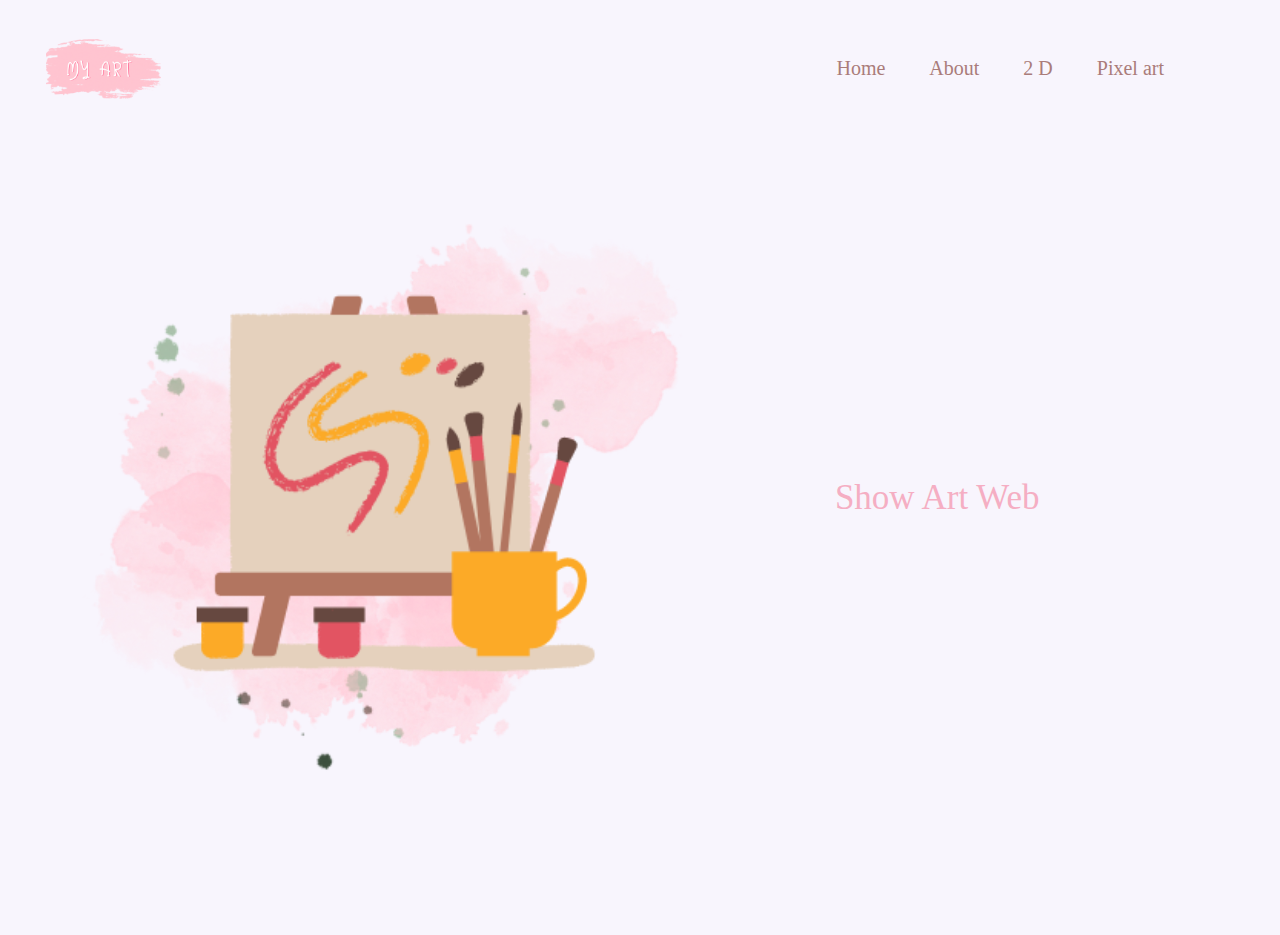
<file: index.html>
<!DOCTYPE html>
<html lang="en">
<head>
    <meta charset="UTF-8">
    <meta http-equiv="X-UA-Compatible" content="IE=edge">
    <meta name="viewport" content="width=device-width, initial-scale=1.0">
    <title>Show Art Website</title>
    <link rel="stylesheet" href="style.css">
    <link rel="stylesheet" href="https://cdnjs.cloudflare.com/ajax/libs/font-awesome/5.13.0/css/all.min.css">
    <link rel="stylesheet" href="https://stackpath.bootstrapcdn.com/font-awesome/4.7.0/css/font-awesome.min.css">
    <link rel="Website icon" type="png" href="logo/logo3.png">
</head>
<body>
        <div class="banner">
            <div class="navbar">
                <img src="logo/logo3.png" alt="" class="logo">
                <ul>
                    <li><a href="#">Home</a></li>
                    <li><a href="About.html">About</a></li>
                    <li><a href="2D.html">2 D</a></li>
                    <li><a href="index1.1.html">Pixel art</a></li>
                </ul>
            </div>
        <img src="logo/logo1.png" alt="" class="img">
        <div class="content">
            <div class="title"> Show Art Web</div>           
        </div>
       
    </div>
</body>
</html>
</file>
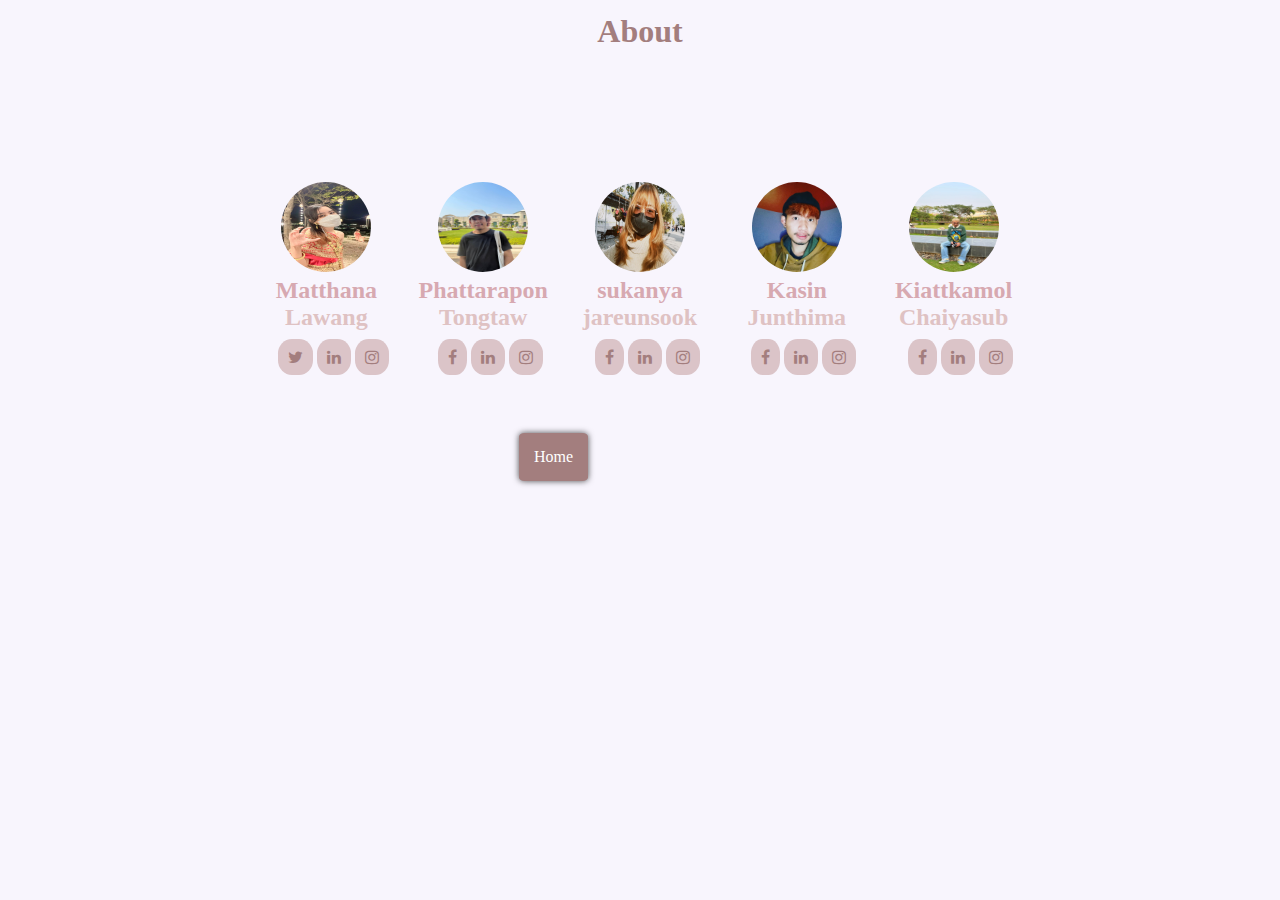
<file: About.html>
<!DOCTYPE html>
<html lang="en">
<head>
    <meta charset="UTF-8">
    <meta http-equiv="X-UA-Compatible" content="IE=edge">
    <meta name="viewport" content="width=device-width, initial-scale=1.0">
    <title>About</title>
        <link rel="stylesheet" href="https://cdnjs.cloudflare.com/ajax/libs/font-awesome/5.13.0/css/all.min.css">
    <link rel="stylesheet" href="https://stackpath.bootstrapcdn.com/font-awesome/4.7.0/css/font-awesome.min.css">
    <link rel="stylesheet" href="About.css">
    <link rel="Website icon" type="png" href="logo/logo3.png">
</head>
<body>
    <div class="About">
        <h1 class="me" >About</h1>
    </div>

    <div style="column-count: 5;" class="nema">
        <div class="lolo">
            <img src="logo/m.jpg" alt="">
            <h3>Matthana <span>Lawang</span></h3>
            <div class="social-img">
             <ul>
                <li><a href="https://twitter.com/MIYAJI43?fbclid=IwAR1oWg-HvmREJ57pMIjxHKh5YDwEyODicHXJnBWGAEugk2urVqhquiWX4sw" tabindex="_blank"><i class="fa tw fa-twitter"></i></a></li>
                <li><a href="https://linktr.ee/miyaji" target="_blank"><i class="fa tw fa-linkedin"></i></a></li>
                <li><a href="https://www.instagram.com/miyaji_pixel/" target="_blank"><i class="fa tw fa-instagram"></i></a></li>
            </ul>
         </div>
        <div class="lolo">
            <img src="logo/p1.jpg" alt="">
            <h3>Phattarapon <span> Tongtaw </span></h3>
            <div class="social-img">
             <ul>
                <li><a href="https://www.facebook.com/profile.php?id=100071293197049" tabindex="_blank"><i class="fa tw fa-facebook"></i></a></li>
                <li><a href="#" target="_blank"><i class="fa tw fa-linkedin"></i></a></li>
                <li><a href="https://www.instagram.com/pk_sunnee/?fbclid=IwAR2kypCcwV2jfEaIGODVN51JrMYnjsAMW8_7Wep39ptUBirXOjIqqs_FMXM" target="_blank"><i class="fa tw fa-instagram"></i></a></li>
            </ul>
         </div>
        <div class="lolo">
            <img src="logo/p2.jpg" alt="">
            <h3>sukanya <span> jareunsook</span></h3>
            <div class="social-img">
             <ul>
                <li><a href="https://www.facebook.com/shangzo.lee" tabindex="_blank"><i class="fa tw fa-facebook"></i></a></li>
                <li><a href="#" target="_blank"><i class="fa tw fa-linkedin"></i></a></li>
                <li><a href="https://l.facebook.com/l.php?u=https%3A%2F%2Fwww.instagram.com%2F_u%2Fbxiiix_%3Ffbclid%3DIwAR0CloFUeq4QlDY1RL5bwxqnqzM9cO6AJGLPIoPtI967VaiFbtHZq0BcJlA&h=AT3DRUeC2ywJqHAdF-LpqUEcYMoFFO-4GNz0bWHdEc07wm-I4QX7i46udSFOZwWcjQKIupFwxsAUWAfuoWu8J2qJ_6XyqxJ8zTbpte_kcHCOjZmNOSxy9aivtk4V0ciLhzMREXjJWa-vv5ac" target="_blank"><i class="fa tw fa-instagram"></i></a></li>
            </ul>
         </div>
        <div class="lolo">
            <img src="logo/p3.jpg" alt="">
            <h3>Kasin <span> Junthima</span></h3>
            <div class="social-img">
             <ul>
                <li><a href="https://www.facebook.com/kasin.jahntema" tabindex="_blank"><i class="fa tw fa-facebook"></i></a></li>
                <li><a href="#" target="_blank"><i class="fa tw fa-linkedin"></i></a></li>
                <li><a href="https://www.instagram.com/pk_sunnee/?fbclid=IwAR2kypCcwV2jfEaIGODVN51JrMYnjsAMW8_7Wep39ptUBirXOjIqqs_FMXM" target="_blank"><i class="fa tw fa-instagram"></i></a></li>
            </ul>
         </div>
        <div class="lolo">
            <img src="logo/p4.jpg" alt="">
            <h3>Kiattkamol <span> Chaiyasub</span></h3>
            <div class="social-img">
             <ul>
                <li><a href="https://www.facebook.com/kiattkamol" tabindex="_blank"><i class="fa tw fa-facebook"></i></a></li>
                <li><a href="#" target="_blank"><i class="fa tw fa-linkedin"></i></a></li>
                <li><a href="https://www.instagram.com/soijutrash/?igshid=YmMyMTA2M2Y%3D&fbclid=IwAR1aHlTVX5GvadF2I3OPVtteOh5xTK9poAGq4XgpP68zoLQB5sViV2TjzT0" target="_blank"><i class="fa tw fa-instagram"></i></a></li>
            </ul>
         </div>
    </div>
    <div class="b"></div>
        <form action="index.html">
            <button class="button" style="background-color:#A37E7E; color:white; font-family: Georgia; font-size: 16px; ">Home</button> 
        </form>
</body>
</html>
</file>
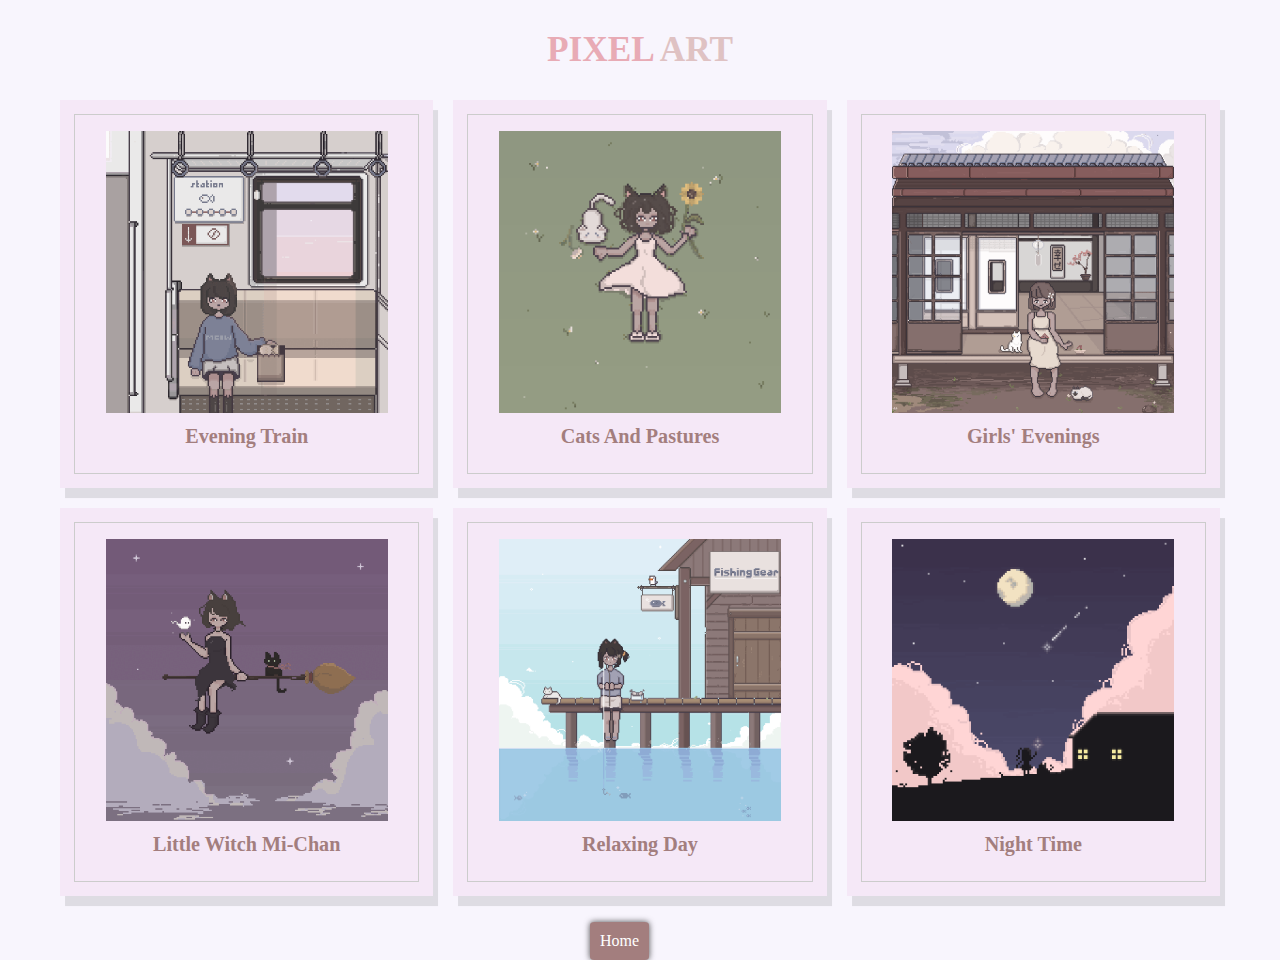
<file: index1.1.html>
<!DOCTYPE html>
<html lang="en">
<head>
    <meta charset="UTF-8">
    <meta http-equiv="X-UA-Compatible" content="IE=edge">
    <meta name="viewport" content="width=device-width, initial-scale=1.0">
    <title>WORKING</title>

    <!-- font font awesome cdn link -->
    <link rel="stylesheet" href="https://cdnjs.cloudflare.com/ajax/libs/font-awesome/5.15.4/css/all.min.css">

    <!-- custom css file link -->
    <link rel="stylesheet" href="style1.1.css">

    <!-- custom js file link -->
    <script src="script1.1.js" defer></script>

    <link rel="Website icon" type="png" href="logo/logo3.png">

</head>
<body>
    <div class="container">

        <h3 class="title">Pixel <span>ART</span></h3>
   
    
    <div class="product-container">
       
        <div class="product" data-name="p-1">
            <img src="logo/miyaji2.gif" alt="">
            <h3>Evening Train</h3>
        </div>

        <div class="product" data-name="p-2">
            <img src="logo/t5.gif" alt="">
            <h3>Cats and pastures</h3>
        </div>

        <div class="product" data-name="p-3">
            <img src="logo/tt4.gif" alt="">
            <h3>Girls' Evenings </h3>
        </div>

        <div class="product" data-name="p-4">
            <img src="logo/t6.gif" alt="">
            <h3>Little​ witch Mi-chan​ </h3>
        </div>

        <div class="product" data-name="p-5">
            <img src="logo/t7.gif" alt="">
            <h3>relaxing day​ </h3>
        </div>

        <div class="product" data-name="p-6">
            <img src="logo/t8.png" alt="">
            <h3>Night time​ </h3>
        </div>

     </div>   
    </div>

    <div class="products-preview">

        <div class="preview " data-target="p-1">
            <i class="fas fa-times"></i>
            <img src="logo/miyaji2.gif" alt="">
            <h3>Evening Train</h3>
            <p>A cat-eared girl who goes to buy her favorite fish snacks is traveling with Ban Dong, a beautifully colored evening sky train, sparkling pipes to the sea. </p>
        </div>

        
        <div class="preview" data-target="p-2">
            <i class="fas fa-times"></i>
            <img src="logo/t5.gif" alt="">
            <h3>Cats and pastures</h3>
            <p>Mi-chan loves sleeping among nature and flowers.</p>
        </div>

        <div class="preview" data-target="p-3">
            <i class="fas fa-times"></i>
            <img src="logo/tt4.gif" alt="">
            <h3>Girls' Evenings</h3>
            <p>A relaxing moment for a cat but a young girl.</p>
        </div>

        <div class="preview" data-target="p-4">
            <i class="fas fa-times"></i>
            <img src="logo/t6.gif" alt="">
            <h3>Little​ witch Mi-chan</h3>
            <p>Where is little witch Mi-chan going to fly with her black cat?</p>
        </div>

        <div class="preview" data-target="p-5">
            <i class="fas fa-times"></i>
            <img src="logo/t7.gif" alt="">
            <h3>relaxing day</h3>
            <p>Mi-chan comes fishing on a beautiful sea vacation with delicious fish, which is a really good holiday.</p>
        </div>

        <div class="preview" data-target="p-6">
            <i class="fas fa-times"></i>
            <img src="logo/t8.png" alt="">
            <h3>Night time</h3>
            <p>A young girl with a cute cat in the night sky</p>
        </div>

    </div>

        <div class="b"></div>
        <form action="index.html">
            <button class="button" style="background-color:#A37E7E; color:white; font-family: Georgia; font-size: 16px; ">Home</button> 
        </form>
</body>
</html>
</file>
<file: style.css>
*{
    background: #F8F5FD;
    font-family: cursive;
    margin: 0;
    padding: 0;
}


.banner {
    
    width:  100%;
    height: 100vh;
    font-family: cursive;
    margin-top: -4%;
    

}

.img {
    margin-top: -6%;
    width: 43%;
    background: none;
    
}

.navbar {
    width: 85%;
    margin: auto;
    padding: 35px 0;
    display: flex;
    align-items: center;
    justify-content: space-between;
}
.logo {
    width: 170px;
    cursor: pointer;
    margin-left: -7%;


    
}

.navbar ul li {
    list-style: none;
    display: inline-block;
    margin: 0 20px ;
    font-size: 20px;
    justify-content: space-between;
    position: relative;
    cursor: pointer;
    color: #AA7C7A;
    
}

.navbar ul li a {
    text-decoration: none;
    color: #AA7C7A;
}

.navbar ul li:hover {
    opacity: 0.5;
} 

.navbar ul li::after {
    content: '';
    height: 2px;
    width: 0;
    background: #928880;
    position: absolute;
    left: 0;
    bottom: -10px;
    transition: 0.5s;
}

.navbar ul li:hover::after {
    width: 100%;
}

.content {
    width: 65%;
    position: absolute;
    top: 60%;
    left: 35%;
    transform: translateY(-50%);
    text-align: center;
    background: none;
    
}

.title {
    list-style: none;
    display: inline-block;
    margin: 0 20px ;
    font-size: 40px;
    color:rgb(245,174,195);
    justify-content: space-between;
    position: relative;
    cursor: pointer;
    
}
.title::after {
    content: '';
    height: 2px;
    width: 0;
    background: #928880;
    position: absolute;
    left: 0;
    bottom: -10px;
    transition: 0.7s;
}

.title:hover::after{
    width: 100%;
}

.title:hover {
    opacity: 0.5;
}
@media (max-width: 1300px) {
    .img {
        width: 60%;
    }

    .content .title {
        display: inline-block;
        text-align: center;
        font-size: 35px;
        background: none;
        margin-bottom: 10%;
        margin-left: 20%;
    }
}
@media (max-width: 700px){
    .img {
        width: 60.5%;
    }

    .content .title {
        display: inline-block;
        text-align: center;
        font-size: 30px;
        background: none;
        margin-bottom: 30%;
        margin-left: 20%;
    }
}

@media (max-width: 500px) {
    .img {
        display: block;
        width: 65%;
    }

    .content .title {
        text-align: center;
        display: inline-block;
        font-size: 28px;
        background: none;
        margin-bottom: 60%;
        margin-left: 20%;
    }
}
</file>
<file: About.css>
*{
    font-family: cursive;
    margin: 0;
    padding: 0;
}
html{
    background: #F8F5FD;
}

.About {
    display: block;
    padding: 1%;

}

.About .me {
    text-align: center;
    color: #A37E7E;
    
    

}

.lolo {
    text-align: center;
    gap: 50%;
}

.nema {

    display: inline-block;
    width: 60%;
    padding: 6%;
    margin-left: 14%;

    
}

.nema img {
    margin-top: 30%;
    width: 90px; 
    height: 90px;

    border-radius: 70%;
}

.nema h3 {
    text-align: center;
    color: #d7a9b1;
    font-size: 1.5rem;
    padding: 1%;
    
}

.nema span {
    color: #DFC2C3;
}

.social-img ul {
    text-align: center;
    margin: 0;
    width: 100%;
    margin-bottom: 50px;
    padding: 5%;
}

.social-img ul li {
    display: inline-block;
    background: rgba(189, 148, 148, 0.5);
    padding: 10px;
    border-radius: 40%;
    transition: background 150ms ease-in-out;
    cursor: pointer;
}

.social-img ul li a {
    display: flex;
    text-decoration: none;
    color: #A37E7E;
}

.social-img ul li:hover {
    opacity: 0.5;
}

.b {
    display: block;
    text-align: center;
    margin-top: 1rem;
    margin-bottom: 1rem;


    

}

button {
    justify-content: center;
    margin-left: -50rem;
    background: rgba(255, 247, 247, 0.686);
    padding: 15px;
    border-radius: 8%;
    cursor: pointer;
    box-shadow: 0px 0px 6px rgba(0, 0, 0, 0.7);
    border: 0; 
    position: relative;

    
     
    
}


button:hover {
    opacity: 0.5;
}


@media (max-width: 1000px) {


.About {
    position: relative;
    margin-left: -34%;
}
.lolo {
    display: inline-block;
    margin-left: auto;
    margin-right: auto;

}

.b {
    display: block;
}
}
</file>
<file: style1.1.css>
* {
    font-family: cursive;
    margin: 0;
    padding: 0;
    box-sizing: border-box;
    outline: none; border: none;
    transition: all .2s linear;
    text-transform: capitalize;
}

html{
    font-size: 63%;
    overflow-x: hidden;
}

body {
    background-color: #F8F5FD;
}

.container {
    max-width: 1200px;
    margin: 0 auto;
    padding: 3rem 2rem;
}

.container .title {
    font-size: 3.5rem;
    color: #E8ABB5;
    margin-bottom: 3rem;
    text-transform: uppercase;
    text-align: center;
}

.container .title span {
    color: #DFC2C3;
}

.container .product-container {
    display: grid;
    grid-template-columns: repeat(auto-fit, minmax(30rem, 1fr ));
    gap: 2rem;
}

.container .product-container .product {
    text-align: center;
    padding: 3rem 2rem;
    background: #F5E8F7;
    box-shadow: 0.5rem 1rem rgba(0, 0, 0,.1);
    outline: .1rem solid #ccc;
    outline-offset: -1.5rem;
    cursor: pointer;
}

.container .product-container .product:hover {
    box-shadow: 0.5rem 1rem rgba(0, 0, 0,.1);
    outline: .1rem solid #222;
    outline-offset: 0;
}

.container .product-container .product img {
    height: 28rem;
}

.product :hover {
    opacity: 0.5;
}

.container .product-container .product:hover img {
    transform: scale(.9);
}

.container .product-container .product h3 {
    padding: 1rem 0;
    font-size: 2rem;
    color: #A37E7E;
}

.container .product-container .product:hover h3 {
    color: #76504F;
}

.products-preview {
    position: fixed;
    top: 0; left: 0;
    min-height: 100vh;
    width: 100%;
    background: rgba(0, 0, 0,0.8);
    display: none;
    align-items: center;
    justify-content: center;
}

.products-preview .preview {
    display: none;
    padding: 2rem;
    text-align: center;
    background: #FFFAF6;
    position: relative;
    margin: 2rem;
    width: 40rem;
}

.products-preview .preview.active {
    display: inline-block;
}

.products-preview .preview img{
    height: 30rem;
}

.products-preview .preview img:hover{
    opacity: 0.5;
}

.products-preview .preview .fa-times {
    position: absolute;
    top: 0.7rem; right: 1rem;
    cursor: pointer;
    color: #444;
    font-size: 2.5rem;
}

.products-preview .preview .fa-times:hover {
    transform: rotate(90deg);
}

.products-preview .preview h3 {
    color: #444;
    padding: 5rem 0;
    font-size: 2.5rem;
}

.products-preview .preview {
    color: #444;
    line-height: 1.6;
    padding: 2rem 0;
    font-size: 1.6rem;
}

.b {
    text-align: center;
    margin-top: 1rem;
    margin-bottom: 1rem;

    

}

button {
    margin-right: auto;
    background: rgba(255, 247, 247, 0.686);
    padding: 10px;
    border-radius: 8%;
    cursor: pointer;
    box-shadow: 0px 0px 6px rgba(0, 0, 0, 0.7);
    border: 0;
    margin: -20px -50px; 
    position:relative;
    left:50%;
    
     
    
}


button:hover {
    opacity: 0.5;
}

@media (min-width: 600px) {

}
</file>
